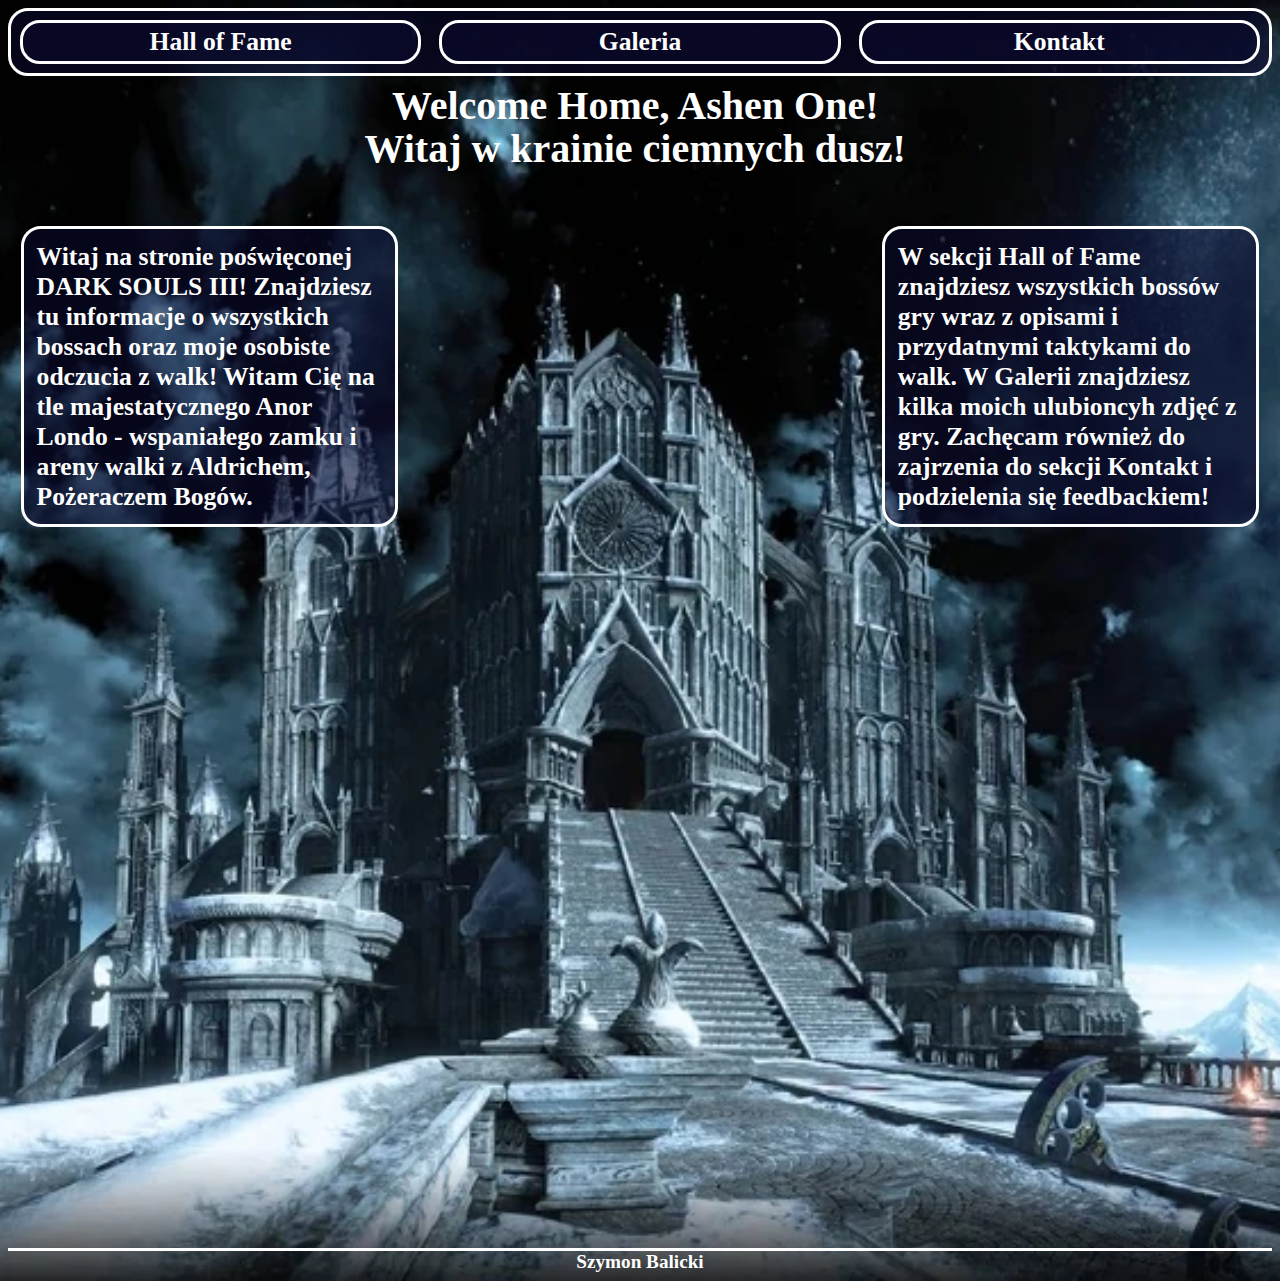
<file: index.html>
<!DOCTYPE html>
<html lang="pl">
  <head>
    <meta name="viewport" content="width=device_width, initial_scale=1.0" />
    <meta name="Author" content="Szymon Balicki" />
    <meta charset="utf-8" />
    <link rel="stylesheet" href="style.css" />
    <link rel="preconnect" href="https://fonts.googleapis.com" />
    <link rel="preconnect" href="https://fonts.gstatic.com" crossorigin />
    <link
      href="https://fonts.googleapis.com/css2?family=Cinzel+Decorative:wght@400;700;900&display=swap"
      rel="stylesheet"
    />

    <title>Home</title>
  </head>
  <body style="background-image: url(images/anor_londo.png)">
    <nav>
      <div class="navbar">
        <a href="hall_of_fame.html"><b> Hall of Fame </b></a>
        <a href="galery.html"><b> Galeria </b></a>
        <a href="contact.html"><b> Kontakt </b></a>
      </div>
    </nav>
    <header>
      <div
        class="heading1"
        style="color: white; margin-top: 10px; margin-bottom: 5px"
      >
        <b> Welcome Home, Ashen One!</b>
      </div>
      <div
        class="heading1"
        style="color: white; margin-top: 5px; margin-bottom: 10px"
      >
        <b> Witaj w krainie ciemnych dusz! </b>
      </div>
    </header>
    <section style="margin-bottom: 5vh"></section>
    <div class="text_left_main">
      Witaj na stronie poświęconej DARK SOULS III! Znajdziesz tu informacje o
      wszystkich bossach oraz moje osobiste odczucia z walk! Witam Cię na tle
      majestatycznego Anor Londo - wspaniałego zamku i areny walki z Aldrichem,
      Pożeraczem Bogów.
    </div>
    <div class="text_right_main">
      W sekcji Hall of Fame znajdziesz wszystkich bossów gry wraz z opisami i
      przydatnymi taktykami do walk. W Galerii znajdziesz kilka moich ulubioncyh
      zdjęć z gry. Zachęcam również do zajrzenia do sekcji Kontakt i podzielenia
      się feedbackiem!
    </div>
    <section style="margin-bottom: 120vh"></section>
    <footer>Szymon Balicki</footer>
  </body>
</html>
</file>
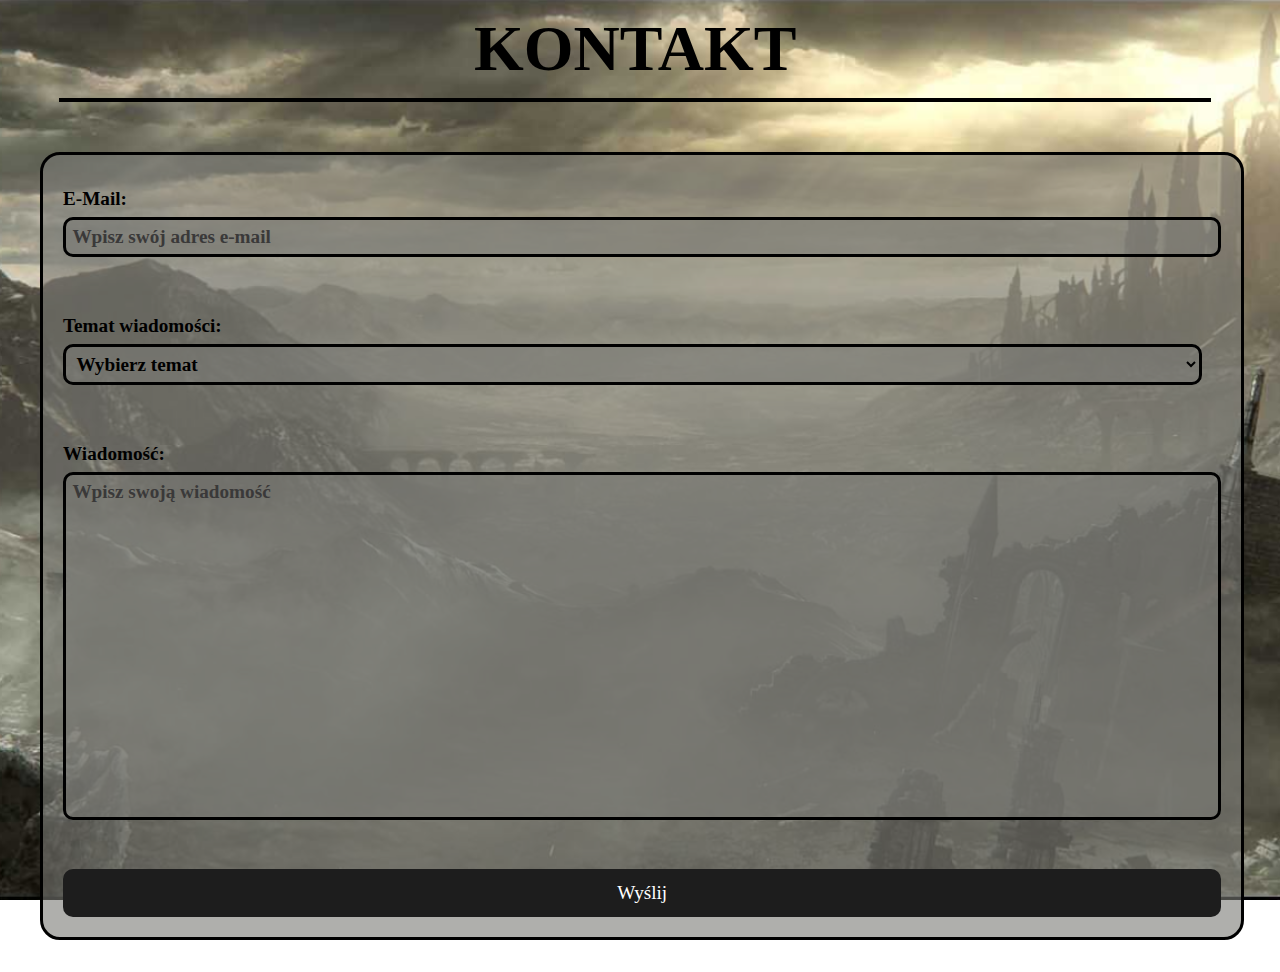
<file: contact.html>
<!DOCTYPE html>
<html lang="pl">
  <head>
    <meta name="viewport" content="width=device_width, initial_scale=1.0" />
    <meta name="Author" content="Szymon Balicki" />
    <meta charset="utf-8" />
    <link rel="stylesheet" href="style.css" />
    <link rel="preconnect" href="https://fonts.googleapis.com" />
    <link rel="preconnect" href="https://fonts.gstatic.com" crossorigin />
    <link
      href="https://fonts.googleapis.com/css2?family=Cinzel+Decorative:wght@400;700;900&display=swap"
      rel="stylesheet"
    />
    <title>Kontakt</title>
  </head>
  <body
    style="
      background-image: url(images/galery_background2.png);
      background-attachment: fixed;
    "
  >
    <header
      class="heading"
      style="
        font-size: 5vw;
        border-bottom: 4px solid black;
        text-align: center;
        margin-top: 30px;
        padding-bottom: 30px;
      "
    >
      <b>KONTAKT</b>
    </header>
    <section style="margin-top: 50px"></section>
    <section class="contact-section">
      <form method="post">
        <label for="email">E-Mail:</label>
        <input
          type="email"
          id="email"
          name="email"
          placeholder="Wpisz swój adres e-mail"
          required
        />

        <label for="temat">Temat wiadomości:</label>
        <select id="temat" name="temat" required>
          <option value="">Wybierz temat</option>
          <option value="Współpraca">Współpraca</option>
          <option value="Pytanie">Pytanie</option>
          <option value="Zgłoszenie błędu">Zgłoszenie błędu</option>
        </select>

        <label for="wiadomosc">Wiadomość:</label>
        <textarea
          id="wiadomosc"
          name="wiadomosc"
          rows="15"
          placeholder="Wpisz swoją wiadomość"
          required
        ></textarea>

        <input type="submit" value="Wyślij" />
      </form>
    </section>
  </body>
</html>
</file>
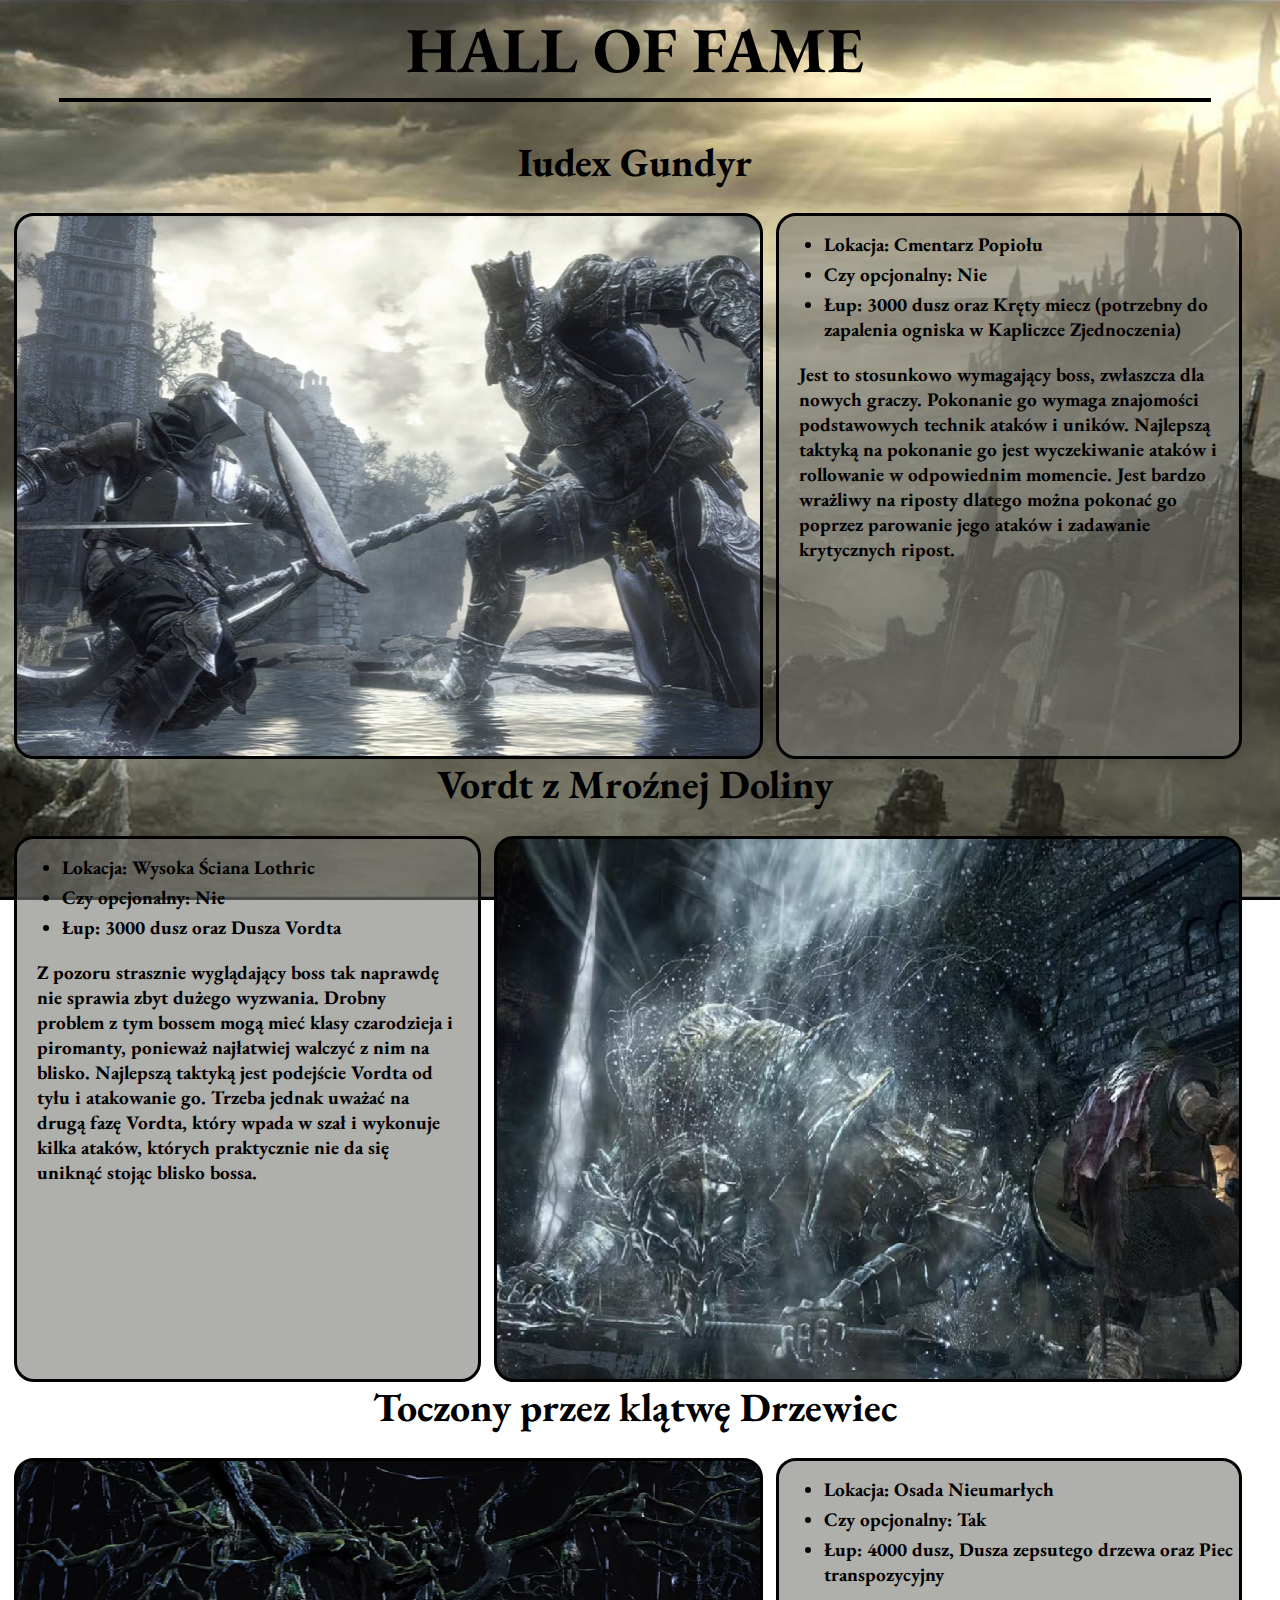
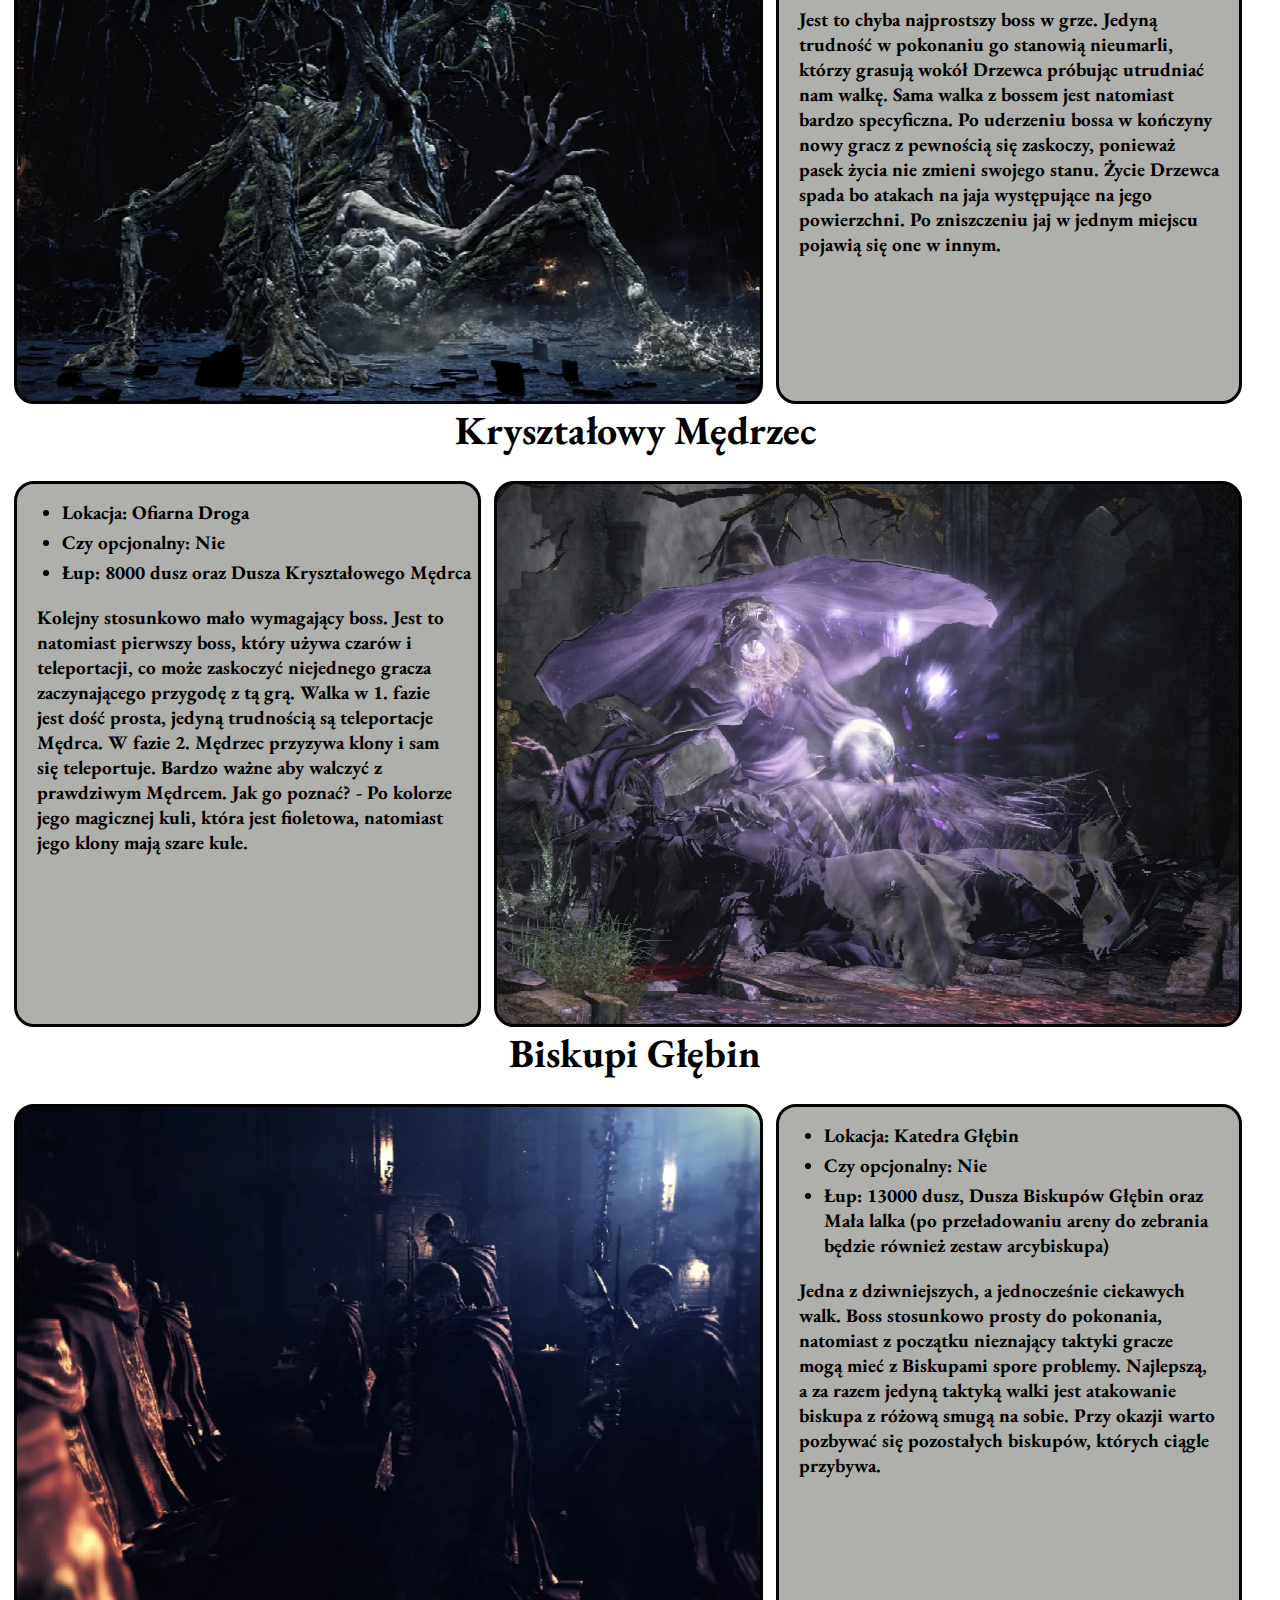
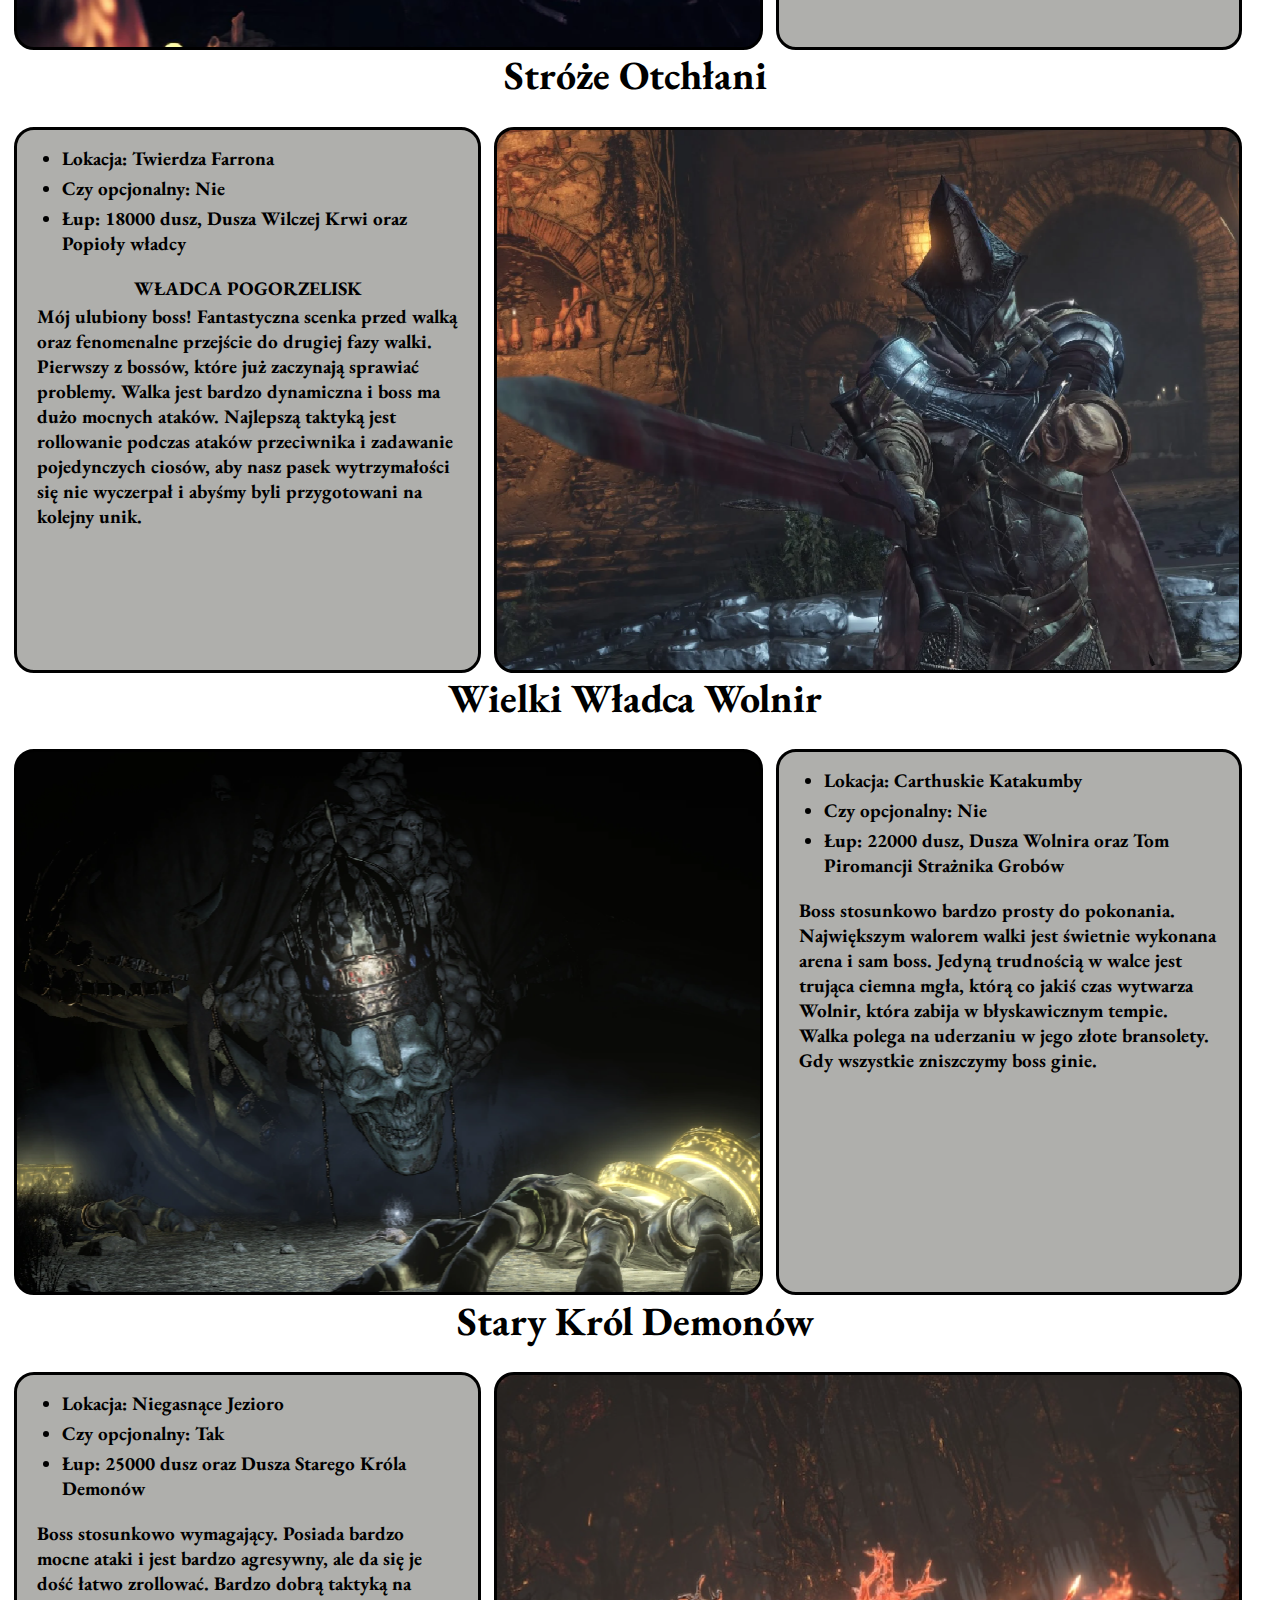
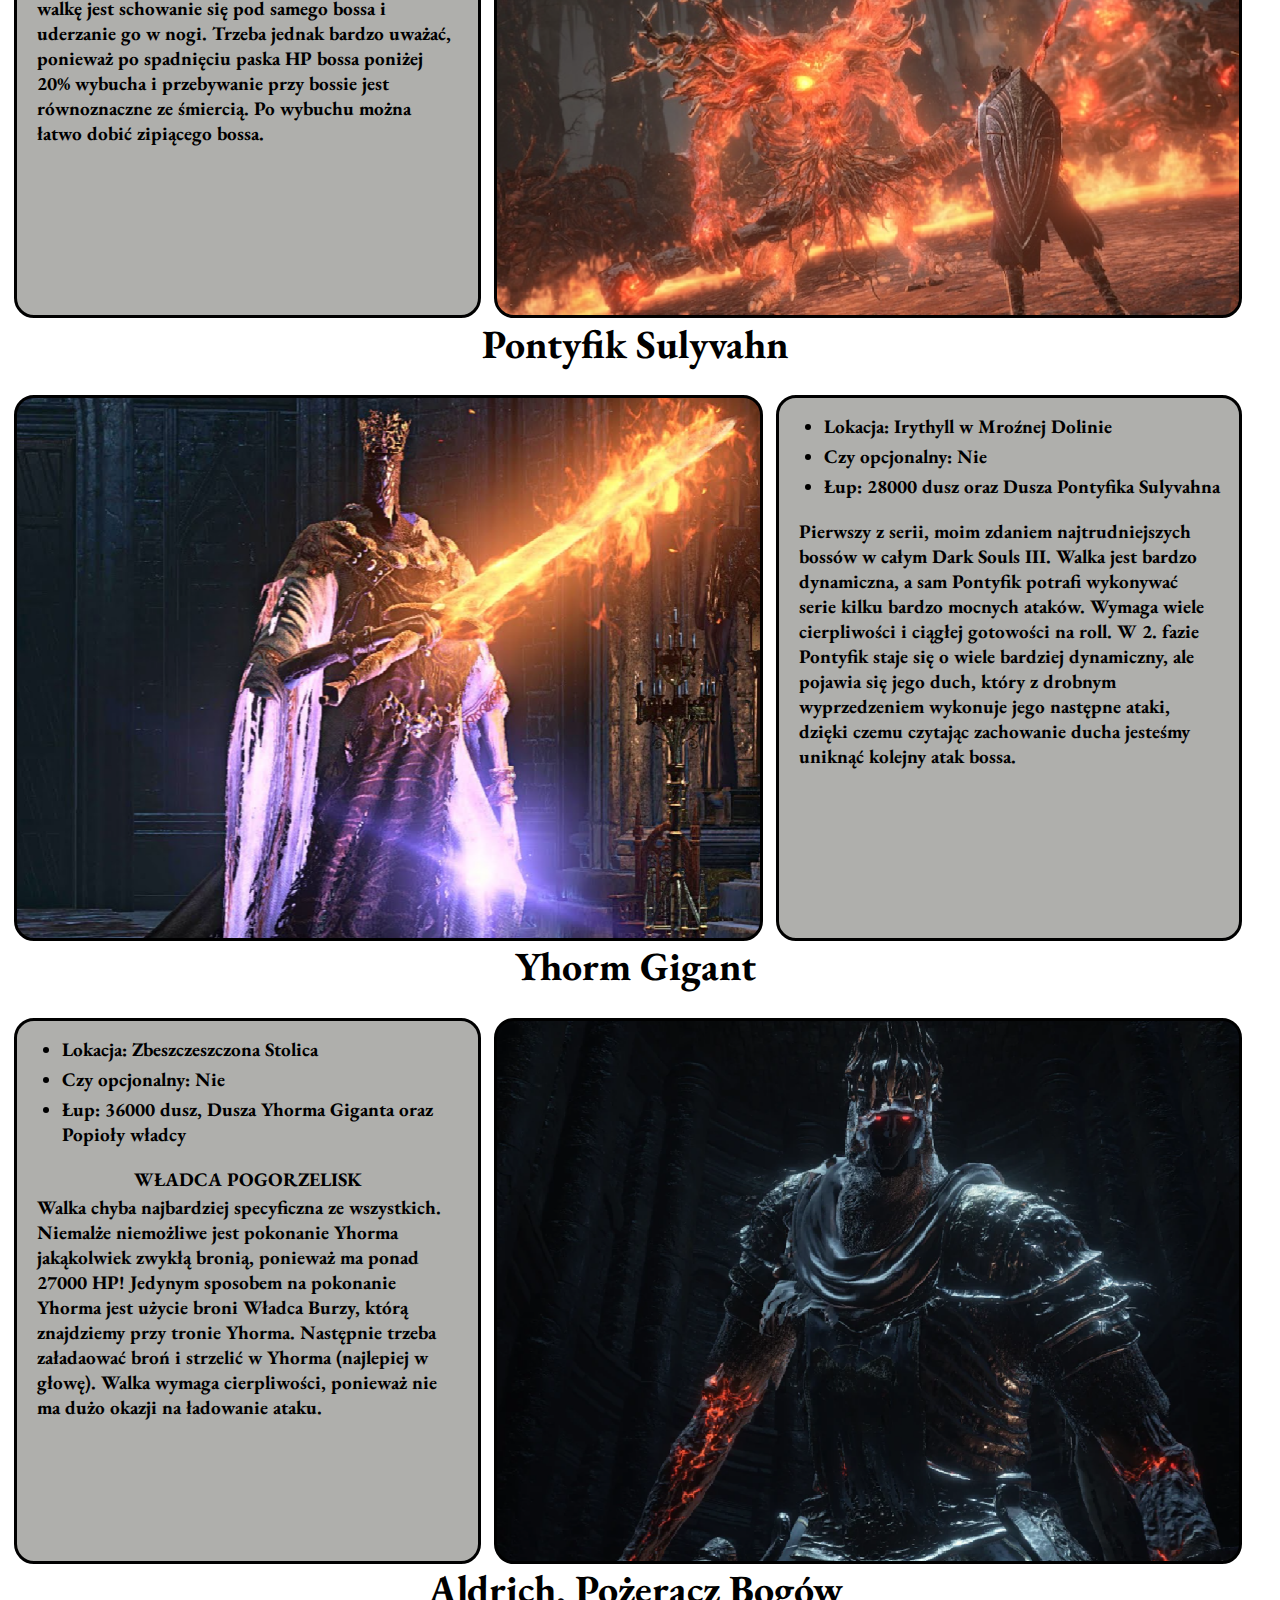
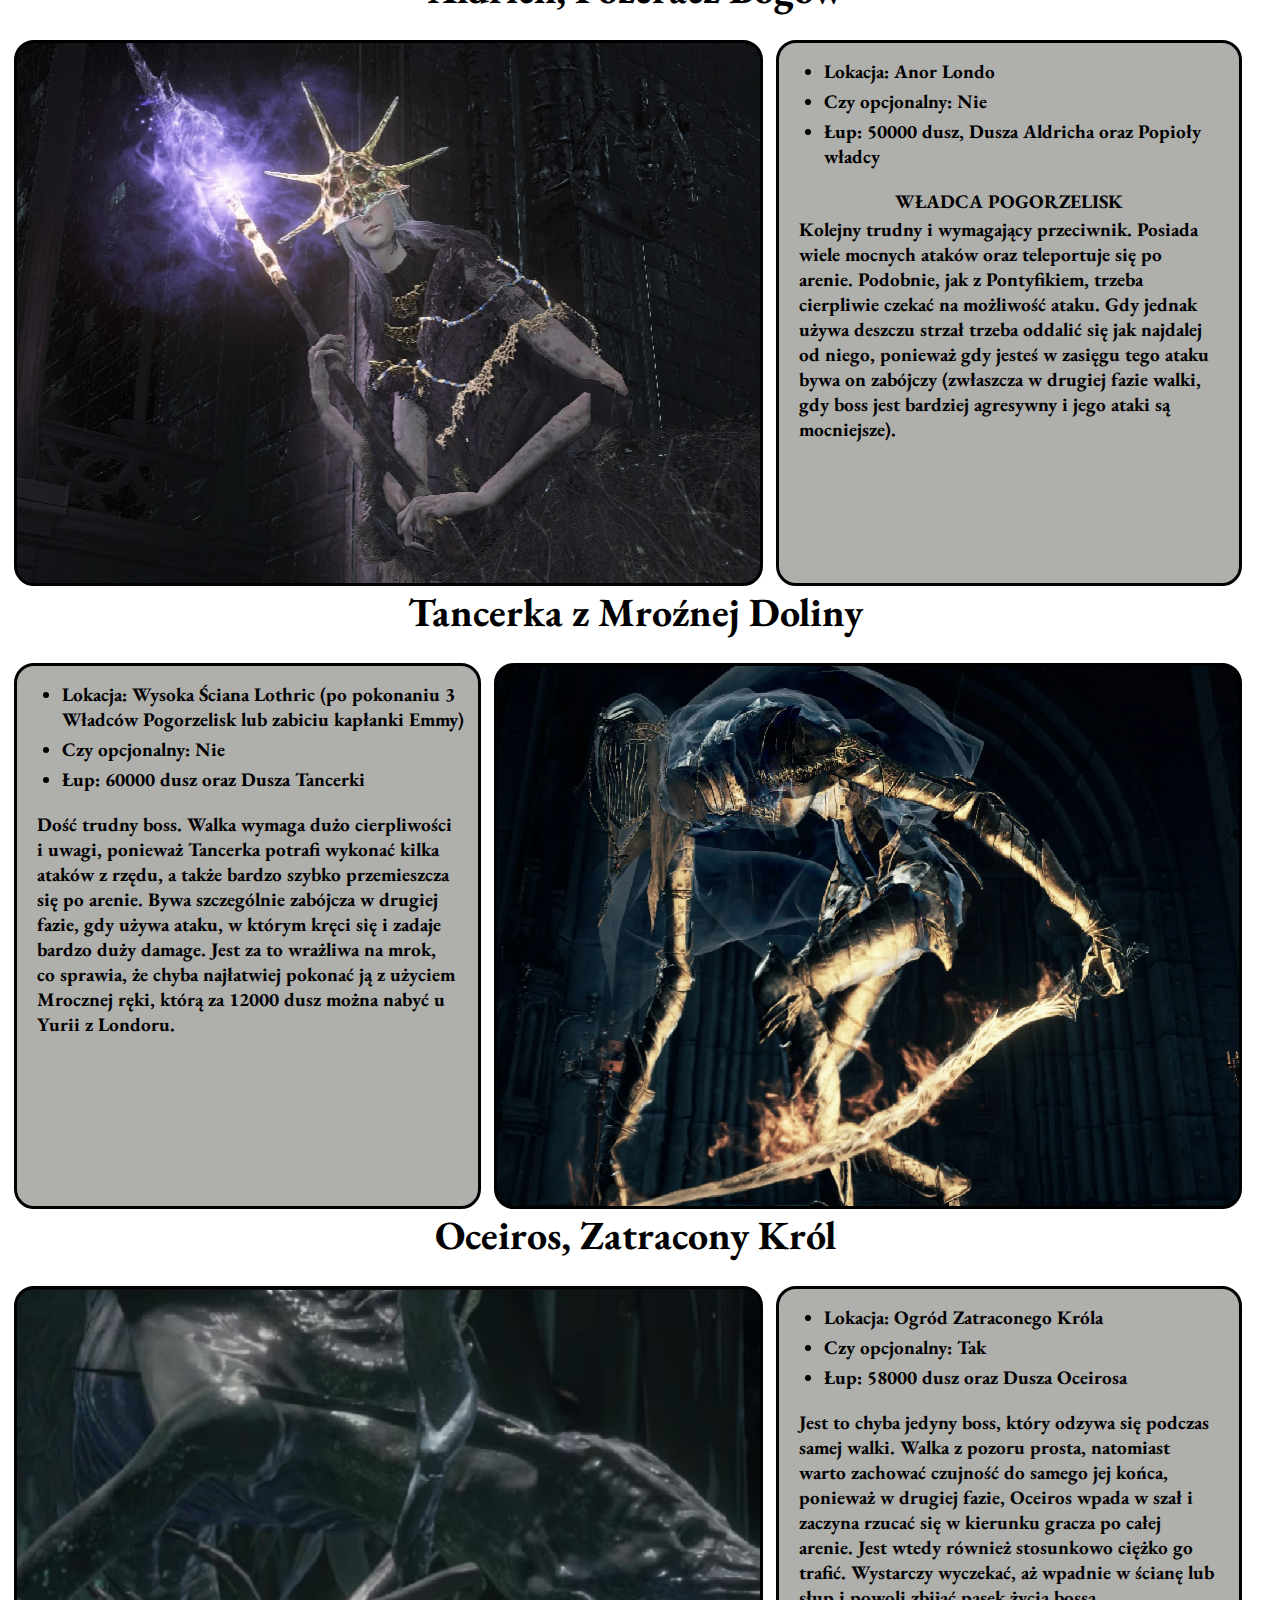
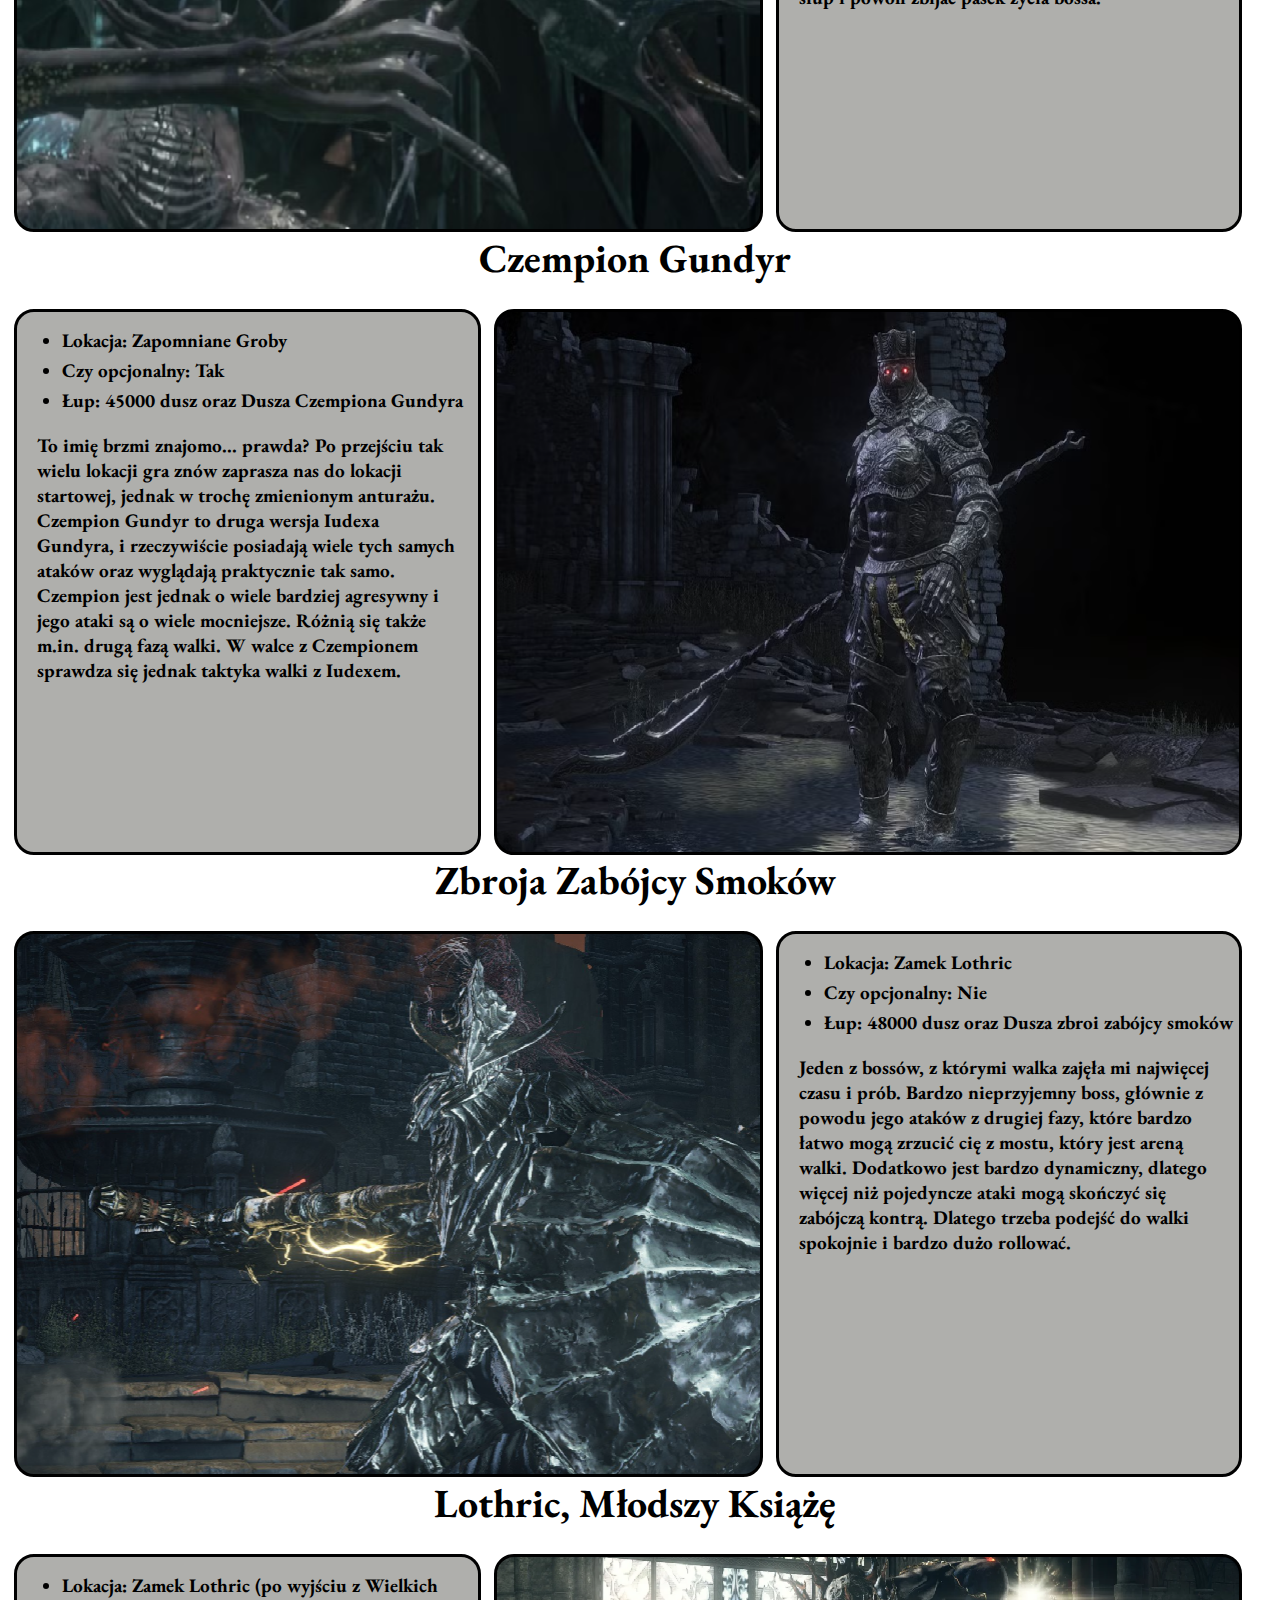
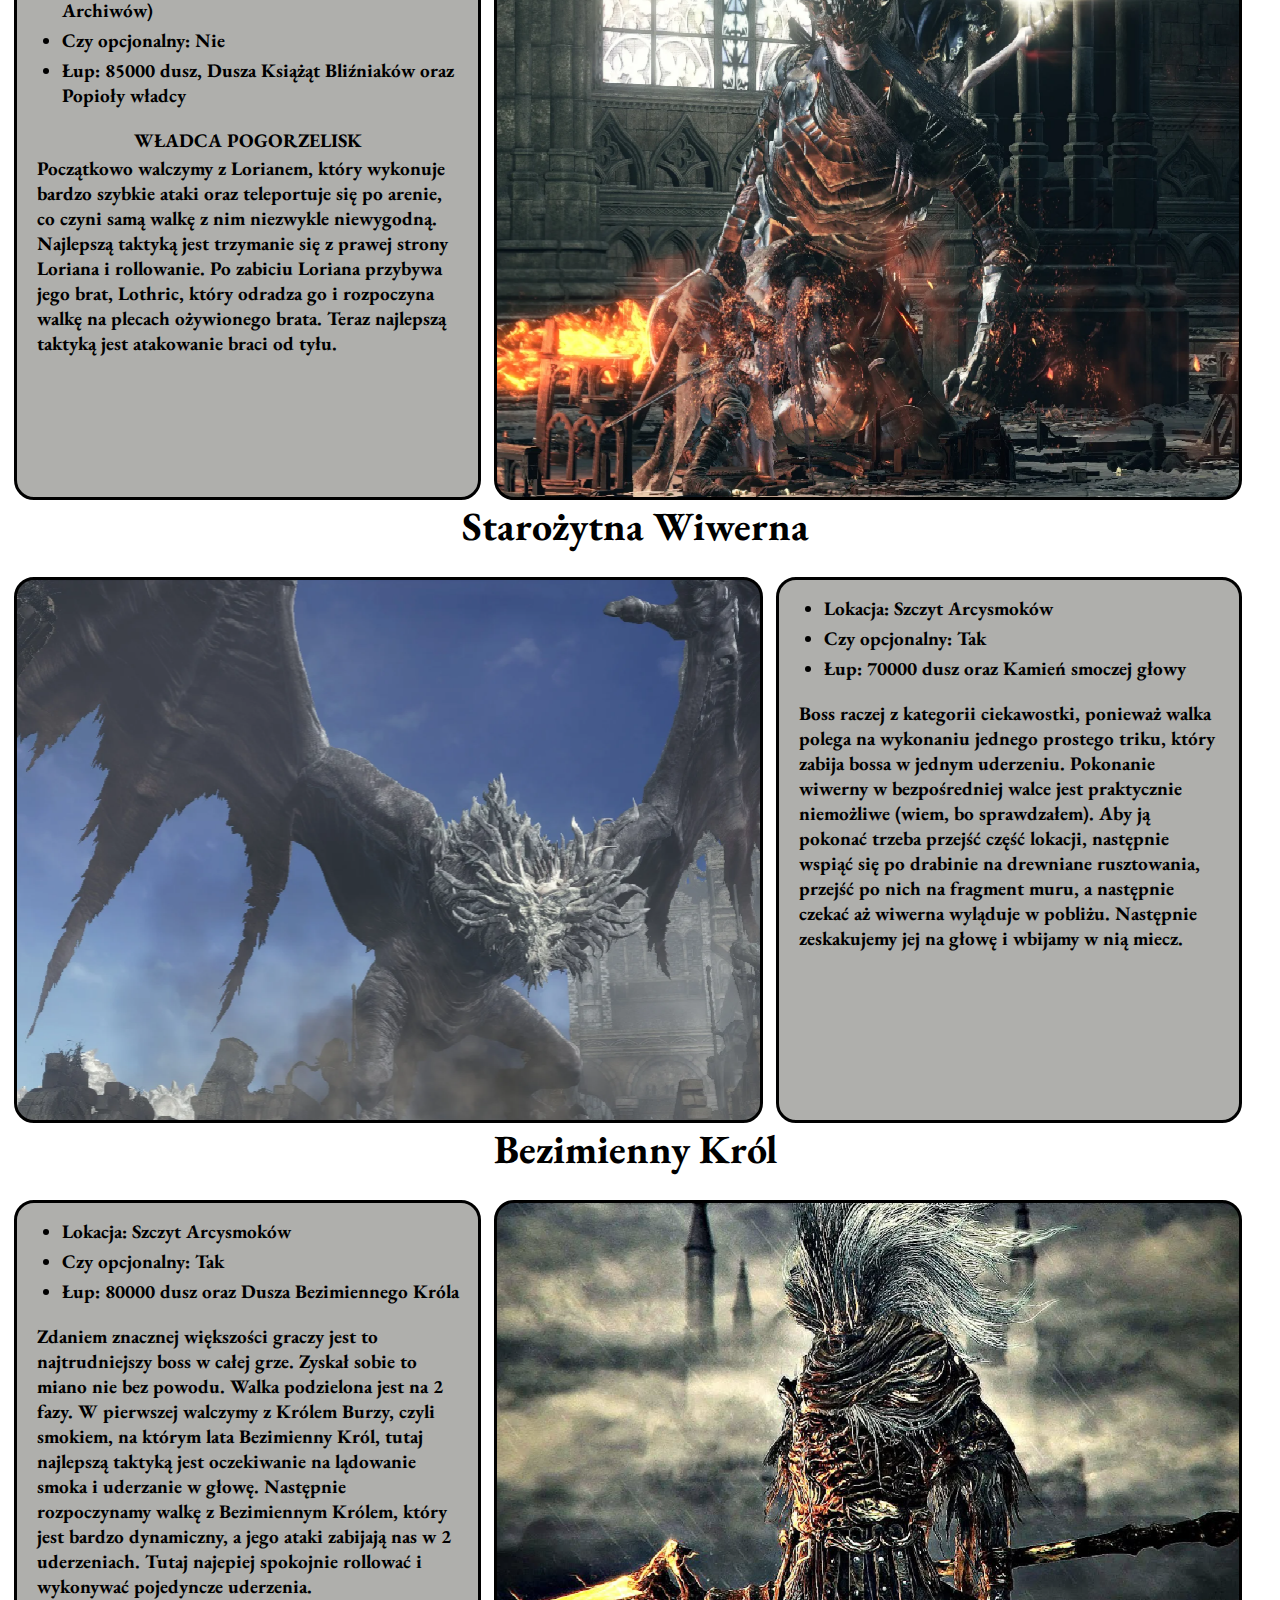
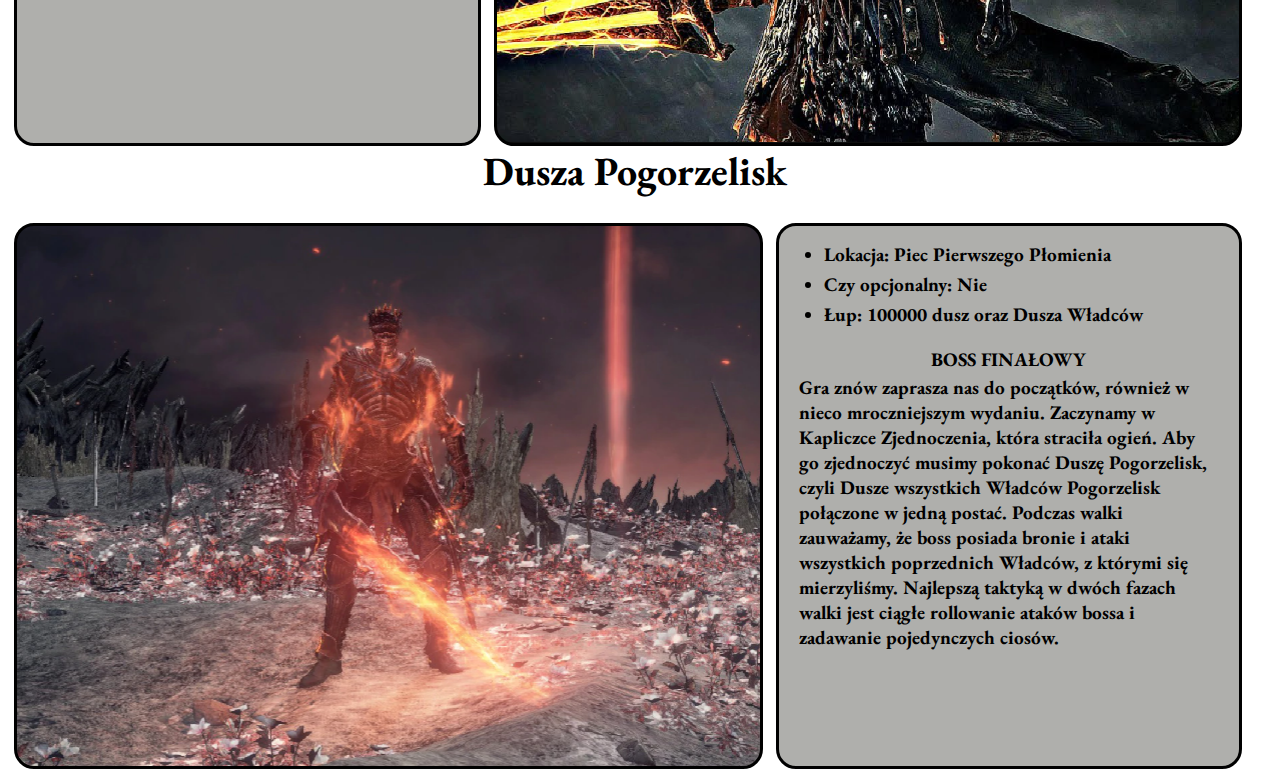
<file: hall_of_fame.html>
<!DOCTYPE html>
<html lang="pl">
  <head>
    <meta name="viewport" content="width=device_width, initial_scale=1.0" />
    <meta name="Author" content="Szymon Balicki" />
    <meta charset="utf-8" />
    <link rel="stylesheet" href="style.css" />
    <link rel="preconnect" href="https://fonts.googleapis.com" />
    <link rel="preconnect" href="https://fonts.gstatic.com" crossorigin />
    <link
      href="https://fonts.googleapis.com/css2?family=Cinzel+Decorative:wght@400;700;900&family=EB+Garamond:ital,wght@0,400..800;1,400..800&display=swap"
      rel="stylesheet"
    />
    <title>Hall of Fame</title>
  </head>
  <body style="background-image: url(images/galery_background2.png); background-attachment: fixed;">
    <header class="heading" style="font-size: 5vw; border-bottom: 4px solid black; text-align: center; margin-top: 30px;padding-bottom: 30px;"><b>HALL OF FAME</b></header>
    <section style="margin-top: 40px"></section>
    <div class="boss">
      <header class="heading"><b>Iudex Gundyr</b></header>
      <div
        class="pic_left"
        style="background-image: url(images/bosses/iudex_gundyr.png)"
      ></div>
      <div class="boss_info">
        <ul>
          <li> Lokacja: Cmentarz Popiołu </li>
          <li> Czy opcjonalny: Nie </li>
          <li> Łup: 3000 dusz oraz Kręty miecz (potrzebny do zapalenia ogniska w Kapliczce Zjednoczenia)</li>
        </ul>
        <div class="info_text">
          Jest to stosunkowo wymagający boss, zwłaszcza dla nowych graczy. Pokonanie go wymaga znajomości 
          podstawowych technik ataków i uników. Najlepszą taktyką na pokonanie go jest
          wyczekiwanie ataków i rollowanie w odpowiednim momencie. Jest bardzo wrażliwy na riposty dlatego 
          można pokonać go poprzez parowanie jego ataków i zadawanie krytycznych ripost.
        </div>
      </div>
    </div>
    <div class="boss">
      <header class="heading"><b>Vordt z Mroźnej Doliny </b></header>
      <div class="boss_info">
        <ul>
          <li> Lokacja: Wysoka Ściana Lothric </li>
          <li> Czy opcjonalny: Nie </li>
          <li> Łup: 3000 dusz oraz Dusza Vordta </li>
        </ul>
        <div class="info_text">
          Z pozoru strasznie wyglądający boss tak naprawdę nie sprawia zbyt dużego wyzwania. Drobny problem z tym bossem
          mogą mieć klasy czarodzieja i piromanty, ponieważ najłatwiej walczyć z nim na blisko. Najlepszą taktyką jest podejście
          Vordta od tyłu i atakowanie go. Trzeba jednak uważać na drugą fazę Vordta, który wpada w szał i wykonuje kilka ataków,
          których praktycznie nie da się uniknąć stojąc blisko bossa.
        </div>
      </div>
      <div
        class="pic_left"
        style="background-image: url(images/bosses/vordt.png)"
      ></div>
    </div>
    <div class="boss">
      <header class="heading"><b>Toczony przez klątwę Drzewiec</b></header>
      <div
        class="pic_left"
        style="background-image: url(images/bosses/drzewiec.png)"
      ></div>
      <div class="boss_info">
        <ul>
          <li> Lokacja: Osada Nieumarłych </li>
          <li> Czy opcjonalny: Tak </li>
          <li> Łup: 4000 dusz, Dusza zepsutego drzewa oraz Piec transpozycyjny </li>
        </ul>
        <div class="info_text">
          Jest to chyba najprostszy boss w grze. Jedyną trudność w pokonaniu go stanowią nieumarli, którzy grasują wokół Drzewca
          próbując utrudniać nam walkę. Sama walka z bossem jest natomiast bardzo specyficzna. Po uderzeniu bossa w kończyny nowy 
          gracz z pewnością się zaskoczy, ponieważ pasek życia nie zmieni swojego stanu. Życie Drzewca spada bo atakach na jaja
          występujące na jego powierzchni. Po zniszczeniu jaj w jednym miejscu pojawią się one w innym.
        </div>
      </div>
    </div>
    <div class="boss">
      <header class="heading"><b>Kryształowy Mędrzec </b></header>
      <div class="boss_info">
        <ul>
          <li> Lokacja: Ofiarna Droga </li>
          <li> Czy opcjonalny: Nie </li>
          <li> Łup: 8000 dusz oraz Dusza Kryształowego Mędrca </li>
        </ul>
        <div class="info_text">
          Kolejny stosunkowo mało wymagający boss. Jest to natomiast pierwszy boss, który używa czarów i teleportacji, co 
          może zaskoczyć niejednego gracza zaczynającego przygodę z tą grą. Walka w 1. fazie jest dość prosta, jedyną trudnością
          są teleportacje Mędrca. W fazie 2. Mędrzec przyzywa klony i sam się teleportuje. Bardzo ważne aby walczyć z prawdziwym 
          Mędrcem. Jak go poznać? - Po kolorze jego magicznej kuli, która jest fioletowa, natomiast jego klony mają szare kule.
        </div>
      </div>
      <div
        class="pic_left"
        style="background-image: url(images/bosses/medrzec.png)"
      ></div>
    </div>
    <div class="boss">
      <header class="heading"><b> Biskupi Głębin </b></header>
      <div
      class="pic_left"
      style="background-image: url(images/bosses/biskupi.png)"
    ></div>
      <div class="boss_info">
        <ul>
          <li> Lokacja: Katedra Głębin </li>
          <li> Czy opcjonalny: Nie </li>
          <li> Łup: 13000 dusz, Dusza Biskupów Głębin oraz Mała lalka (po przeładowaniu areny do zebrania będzie również 
            zestaw arcybiskupa)</li>
        </ul>
        <div class="info_text">
          Jedna z dziwniejszych, a jednocześnie ciekawych walk. Boss stosunkowo prosty do pokonania, natomiast z początku nieznający
          taktyki gracze mogą mieć z Biskupami spore problemy. Najlepszą, a za razem jedyną taktyką walki jest atakowanie biskupa
          z różową smugą na sobie. Przy okazji warto pozbywać się pozostałych biskupów, których ciągle przybywa.
        </div>
      </div>
    </div>
    <div class="boss">
      <header class="heading"><b> Stróże Otchłani </b></header>
      <div class="boss_info">
        <ul>
          <li> Lokacja: Twierdza Farrona </li>
          <li> Czy opcjonalny: Nie </li>
          <li> Łup: 18000 dusz, Dusza Wilczej Krwi oraz Popioły władcy </li>
        </ul>
        <div class="info_text">
          <p style="margin-bottom: 3px; margin-top: 0px;text-align: center;"> WŁADCA POGORZELISK</p>  
          Mój ulubiony boss! Fantastyczna scenka przed walką oraz fenomenalne przejście do drugiej fazy walki.
          Pierwszy z bossów, które już zaczynają sprawiać problemy. Walka jest bardzo dynamiczna i boss ma dużo
          mocnych ataków. Najlepszą taktyką jest rollowanie podczas ataków przeciwnika i zadawanie pojedynczych ciosów,
          aby nasz pasek wytrzymałości się nie wyczerpał i abyśmy byli przygotowani na kolejny unik.
        </div>
      </div>
      <div
      class="pic_left"
      style="background-image: url(images/bosses/stroze.png)"
    ></div>
    </div>
    <div class="boss">
      <header class="heading"><b>Wielki Władca Wolnir</b></header>
      <div
        class="pic_left"
        style="background-image: url(images/bosses/wolnir.png)"
      ></div>
      <div class="boss_info">
        <ul>
          <li> Lokacja: Carthuskie Katakumby </li>
          <li> Czy opcjonalny: Nie </li>
          <li> Łup: 22000 dusz, Dusza Wolnira oraz Tom Piromancji Strażnika Grobów </li>
        </ul>
        <div class="info_text">
          Boss stosunkowo bardzo prosty do pokonania. Największym walorem walki jest świetnie wykonana arena i sam boss.
          Jedyną trudnością w walce jest trująca ciemna mgła, którą co jakiś czas wytwarza Wolnir, która zabija w błyskawicznym tempie.
          Walka polega na uderzaniu w jego złote bransolety. Gdy wszystkie zniszczymy boss ginie.
        </div>
      </div>
    </div>
    <div class="boss">
      <header class="heading"><b> Stary Król Demonów </b></header>
      <div class="boss_info">
        <ul>
          <li> Lokacja: Niegasnące Jezioro </li>
          <li> Czy opcjonalny: Tak </li>
          <li> Łup: 25000 dusz oraz Dusza Starego Króla Demonów </li>
        </ul>
        <div class="info_text">
          Boss stosunkowo wymagający. Posiada bardzo mocne ataki i jest bardzo agresywny, ale da się je dość łatwo zrollować. 
          Bardzo dobrą taktyką na walkę jest schowanie się pod samego bossa i uderzanie go w nogi. Trzeba jednak bardzo uważać, 
          ponieważ po spadnięciu paska HP bossa poniżej 20% wybucha i przebywanie przy bossie jest równoznaczne ze śmiercią.
          Po wybuchu można łatwo dobić zipiącego bossa.
        </div>
      </div>
      <div
        class="pic_left"
        style="background-image: url(images/bosses/stary_krol.png)"
      ></div>
    </div>
    <div class="boss">
      <header class="heading"><b>Pontyfik Sulyvahn</b></header>
      <div
        class="pic_left"
        style="background-image: url(images/bosses/pontyfik.png)"
      ></div>
      <div class="boss_info">
        <ul>
          <li> Lokacja: Irythyll w Mroźnej Dolinie </li>
          <li> Czy opcjonalny: Nie </li>
          <li> Łup: 28000 dusz oraz Dusza Pontyfika Sulyvahna </li>
        </ul>
        <div class="info_text">
          Pierwszy z serii, moim zdaniem najtrudniejszych bossów w całym Dark Souls III. Walka jest bardzo dynamiczna, a sam Pontyfik
          potrafi wykonywać serie kilku bardzo mocnych ataków. Wymaga wiele cierpliwości i ciągłej gotowości na roll. W 2. fazie Pontyfik
          staje się o wiele bardziej dynamiczny, ale pojawia się jego duch, który z drobnym wyprzedzeniem wykonuje jego następne ataki, dzięki
          czemu czytając zachowanie ducha jesteśmy uniknąć kolejny atak bossa.
        </div>
      </div>
    </div>
    <div class="boss">
      <header class="heading"><b> Yhorm Gigant </b></header>
      <div class="boss_info">
        <ul>
          <li> Lokacja: Zbeszczeszczona Stolica </li>
          <li> Czy opcjonalny: Nie </li>
          <li> Łup: 36000 dusz, Dusza Yhorma Giganta oraz Popioły władcy</li>
        </ul>
        <div class="info_text">
          <p style="margin-bottom: 3px; margin-top: 0px;text-align: center;"> WŁADCA POGORZELISK</p>
          Walka chyba najbardziej specyficzna ze wszystkich. Niemalże niemożliwe jest pokonanie Yhorma jakąkolwiek zwykłą bronią,
          ponieważ ma ponad 27000 HP! Jedynym sposobem na pokonanie Yhorma jest użycie broni Władca Burzy, którą znajdziemy przy tronie
          Yhorma. Następnie trzeba załadaować broń i strzelić w Yhorma (najlepiej w głowę). Walka wymaga cierpliwości, ponieważ nie ma 
          dużo okazji na ładowanie ataku.
        </div>
      </div>
      <div
        class="pic_left"
        style="background-image: url(images/bosses/yhorm.png)"
      ></div>
    </div>
    <div class="boss">
      <header class="heading"><b>Aldrich, Pożeracz Bogów</b></header>
      <div
        class="pic_left"
        style="background-image: url(images/bosses/aldrich.png)"
      ></div>
      <div class="boss_info">
        <ul>
          <li> Lokacja: Anor Londo </li>
          <li> Czy opcjonalny: Nie </li>
          <li> Łup: 50000 dusz, Dusza Aldricha oraz Popioły władcy </li>
        </ul>
        <div class="info_text">
          <p style="margin-bottom: 3px; margin-top: 0px;text-align: center;"> WŁADCA POGORZELISK</p>
          Kolejny trudny i wymagający przeciwnik. Posiada wiele mocnych ataków oraz teleportuje się po arenie. Podobnie,
          jak z Pontyfikiem, trzeba cierpliwie czekać na możliwość ataku. Gdy jednak używa deszczu strzał trzeba oddalić się
          jak najdalej od niego, ponieważ gdy jesteś w zasięgu tego ataku bywa on zabójczy (zwłaszcza w drugiej fazie walki, gdy
          boss jest bardziej agresywny i jego ataki są mocniejsze).
        </div>
      </div>
    </div>
    <div class="boss">
      <header class="heading"><b> Tancerka z Mroźnej Doliny </b></header>
      <div class="boss_info">
        <ul>
          <li> Lokacja: Wysoka Ściana Lothric (po pokonaniu 3 Władców Pogorzelisk lub zabiciu kapłanki Emmy) </li>
          <li> Czy opcjonalny: Nie </li>
          <li> Łup: 60000 dusz oraz Dusza Tancerki</li>
        </ul>
        <div class="info_text">
          Dość trudny boss. Walka wymaga dużo cierpliwości i uwagi, ponieważ Tancerka potrafi wykonać kilka ataków z rzędu, a także 
          bardzo szybko przemieszcza się po arenie. Bywa szczególnie zabójcza w drugiej fazie, gdy używa ataku, w którym kręci się i 
          zadaje bardzo duży damage. Jest za to wrażliwa na mrok, co sprawia, że chyba najłatwiej pokonać ją z użyciem Mrocznej ręki,
          którą za 12000 dusz można nabyć u Yurii z Londoru.
        </div>
      </div>
      <div
        class="pic_left"
        style="background-image: url(images/bosses/tancerka.png)"
      ></div>
    </div>
    <div class="boss">
      <header class="heading"><b> Oceiros, Zatracony Król </b></header>
      <div
      class="pic_left"
      style="background-image: url(images/bosses/oceiros.png)"
    ></div>
      <div class="boss_info">
        <ul>
          <li> Lokacja: Ogród Zatraconego Króla </li>
          <li> Czy opcjonalny: Tak </li>
          <li> Łup: 58000 dusz oraz Dusza Oceirosa</li>
        </ul>
        <div class="info_text">
          Jest to chyba jedyny boss, który odzywa się podczas samej walki. Walka z pozoru prosta, natomiast warto zachować czujność
          do samego jej końca, ponieważ w drugiej fazie, Oceiros wpada w szał i zaczyna rzucać się w kierunku gracza po całej arenie.
          Jest wtedy również stosunkowo ciężko go trafić. Wystarczy wyczekać, aż wpadnie w ścianę lub słup i powoli zbijać pasek 
          życia bossa.
        </div>
      </div>
    </div>
    <div class="boss">
      <header class="heading"><b>Czempion Gundyr</b></header>
      <div class="boss_info">
        <ul>
          <li> Lokacja: Zapomniane Groby </li>
          <li> Czy opcjonalny: Tak </li>
          <li> Łup: 45000 dusz oraz Dusza Czempiona Gundyra </li>
        </ul>
        <div class="info_text">
          To imię brzmi znajomo... prawda? Po przejściu tak wielu lokacji gra znów zaprasza nas do lokacji startowej, jednak w trochę
          zmienionym anturażu. Czempion Gundyr to druga wersja Iudexa Gundyra, i rzeczywiście posiadają wiele tych samych ataków oraz
          wyglądają praktycznie tak samo. Czempion jest jednak o wiele bardziej agresywny i jego ataki są o wiele mocniejsze. Różnią się
          także m.in. drugą fazą walki. W walce z Czempionem sprawdza się jednak taktyka walki z Iudexem.
        </div>
      </div>
      <div
      class="pic_left"
      style="background-image: url(images/bosses/champion_gundyr.png)"
    ></div>
    </div>
    <div class="boss">
      <header class="heading"><b>Zbroja Zabójcy Smoków</b></header>
      <div
        class="pic_left"
        style="background-image: url(images/bosses/zbroja.png)"
      ></div>
      <div class="boss_info">
        <ul>
          <li> Lokacja: Zamek Lothric </li>
          <li> Czy opcjonalny: Nie </li>
          <li> Łup: 48000 dusz oraz Dusza zbroi zabójcy smoków </li>
        </ul>
        <div class="info_text">
          Jeden z bossów, z którymi walka zajęła mi najwięcej czasu i prób. Bardzo nieprzyjemny boss, głównie z powodu jego ataków
          z drugiej fazy, które bardzo łatwo mogą zrzucić cię z mostu, który jest areną walki. Dodatkowo jest bardzo dynamiczny, dlatego
          więcej niż pojedyncze ataki mogą skończyć się zabójczą kontrą. Dlatego trzeba podejść do walki spokojnie i bardzo dużo rollować.
        </div>
      </div>
    </div>
    <div class="boss">
      <header class="heading"><b> Lothric, Młodszy Książę </b></header>
      <div class="boss_info">
        <ul>
          <li> Lokacja: Zamek Lothric (po wyjściu z Wielkich Archiwów) </li>
          <li> Czy opcjonalny: Nie </li>
          <li> Łup: 85000 dusz, Dusza Książąt Bliźniaków oraz Popioły władcy </li>
        </ul>
        <div class="info_text">
          <p style="margin-bottom: 3px; margin-top: 0px;text-align: center;"> WŁADCA POGORZELISK</p>
          Początkowo walczymy z Lorianem, który wykonuje bardzo szybkie ataki oraz
          teleportuje się po arenie, co czyni samą walkę z nim niezwykle niewygodną. Najlepszą taktyką jest trzymanie się z prawej
          strony Loriana i rollowanie. Po zabiciu Loriana przybywa jego brat, Lothric, który odradza go i rozpoczyna walkę na 
          plecach ożywionego brata. Teraz najlepszą taktyką jest atakowanie braci od tyłu.
        </div>
      </div>
      <div
        class="pic_left"
        style="background-image: url(images/bosses/lothric_lorian.png)"
      ></div>
    </div>
    <div class="boss">
      <header class="heading"><b>Starożytna Wiwerna</b></header>
      <div
        class="pic_left"
        style="background-image: url(images/bosses/wiwerna.png)"
      ></div>
      <div class="boss_info">
        <ul>
          <li> Lokacja: Szczyt Arcysmoków </li>
          <li> Czy opcjonalny: Tak </li>
          <li> Łup: 70000 dusz oraz Kamień smoczej głowy </li>
        </ul>
        <div class="info_text">
          Boss raczej z kategorii ciekawostki, ponieważ walka polega na wykonaniu jednego prostego triku, który zabija bossa w jednym
          uderzeniu. Pokonanie wiwerny w bezpośredniej walce jest praktycznie niemożliwe (wiem, bo sprawdzałem). Aby ją pokonać 
          trzeba przejść część lokacji, następnie wspiąć się po drabinie na drewniane rusztowania, przejść po nich na fragment muru, 
          a następnie czekać aż wiwerna wyląduje w pobliżu. Następnie zeskakujemy jej na głowę i wbijamy w nią miecz.
        </div>
      </div>
    </div>
    <div class="boss">
      <header class="heading"><b> Bezimienny Król </b></header>
      <div class="boss_info">
        <ul>
          <li> Lokacja: Szczyt Arcysmoków </li>
          <li> Czy opcjonalny: Tak </li>
          <li> Łup: 80000 dusz oraz Dusza Bezimiennego Króla </li>
        </ul>
        <div class="info_text">
          Zdaniem znacznej większości graczy jest to najtrudniejszy boss w całej grze. Zyskał sobie to miano nie bez powodu.
          Walka podzielona jest na 2 fazy. W pierwszej walczymy z Królem Burzy, czyli smokiem, na którym lata Bezimienny Król, 
          tutaj najlepszą taktyką jest oczekiwanie na lądowanie smoka i uderzanie w głowę. Następnie rozpoczynamy walkę z Bezimiennym 
          Królem, który jest bardzo dynamiczny, a jego ataki zabijają nas w 2 uderzeniach. Tutaj najepiej spokojnie
          rollować i wykonywać pojedyncze uderzenia.
        </div>
      </div>
      <div
        class="pic_left"
        style="background-image: url(images/bosses/bezimienny.png)"
      ></div>
    </div>
    <div class="boss">
      <header class="heading"><b>Dusza Pogorzelisk</b></header>
      <div
        class="pic_left"
        style="background-image: url(images/bosses/dusza_pogorzelisk.png)"
      ></div>
      <div class="boss_info">
        <ul>
          <li> Lokacja: Piec Pierwszego Płomienia </li>
          <li> Czy opcjonalny: Nie </li>
          <li> Łup: 100000 dusz oraz Dusza Władców </li>
        </ul>
        <div class="info_text">
          <p style="margin-bottom: 3px; margin-top: 0px;text-align: center;"> BOSS FINAŁOWY </p>
          Gra znów zaprasza nas do początków, również w nieco mroczniejszym wydaniu. Zaczynamy w Kapliczce Zjednoczenia, która straciła 
          ogień. Aby go zjednoczyć musimy pokonać Duszę Pogorzelisk, czyli Dusze wszystkich Władców Pogorzelisk połączone w jedną 
          postać. Podczas walki zauważamy, że boss posiada bronie i ataki wszystkich poprzednich Władców, z którymi się mierzyliśmy. 
          Najlepszą taktyką w dwóch fazach walki jest ciągłe rollowanie ataków bossa i zadawanie pojedynczych ciosów.
        </div>
      </div>
    </div>
  <body>
</html>
</file>
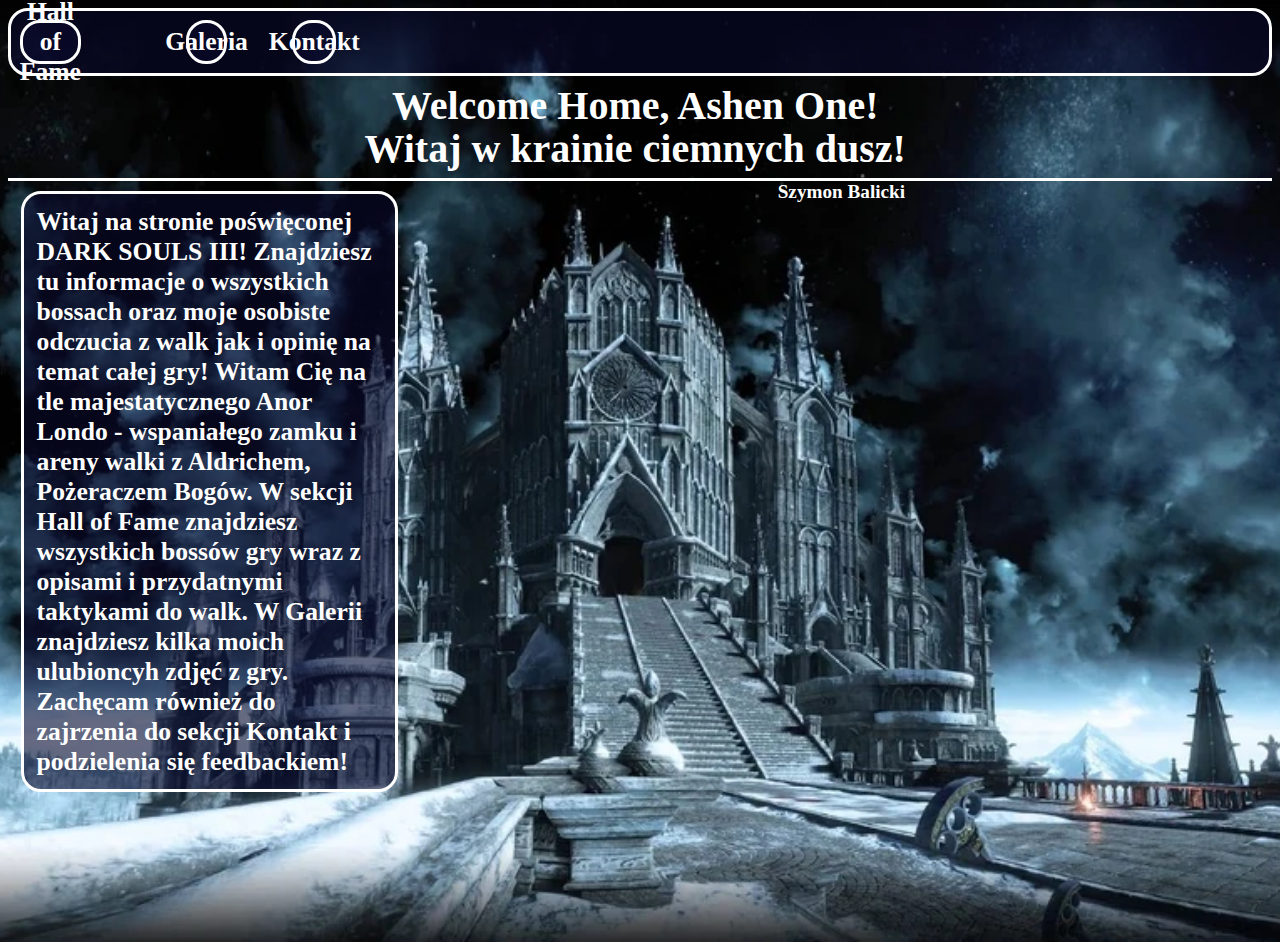
<file: home.html>
<!DOCTYPE html>
<html lang="pl">
  <head>
    <meta name="viewport" content="width=device_width, initial_scale=1.0" />
    <meta name="Author" content="Szymon Balicki" />
    <meta charset="utf-8" />
    <link rel="stylesheet" href="style.css" />
    <link rel="preconnect" href="https://fonts.googleapis.com" />
    <link rel="preconnect" href="https://fonts.gstatic.com" crossorigin />
    <link
      href="https://fonts.googleapis.com/css2?family=Cinzel+Decorative:wght@400;700;900&display=swap"
      rel="stylesheet"
    />

    <title>Home</title>
  </head>
  <body style="background-image: url(images/anor_londo.png)">
    <nav>
      <div class="navbar">
        <div class="rectangle">
          <a href="hall_of_fame.html" class="link"><b> Hall of Fame </b></a>
        </div>
        <div class="rectangle">
          <a href="galery.html" class="link"><b> Galeria </b></a>
        </div>
        <div class="rectangle">
          <a href="contact.html" class="link"><b> Kontakt </b></a>
        </div>
      </div>
    </nav>
    <header>
      <div
        class="heading"
        style="color: white; margin-top: 10px; margin-bottom: 5px"
      >
        <b> Welcome Home, Ashen One!</b>
      </div>
      <div
        class="heading"
        style="color: white; margin-top: 5px; margin-bottom: 10px"
      >
        <b> Witaj w krainie ciemnych dusz! </b>
      </div>
    </header>
    <div class="text_left_main">
      Witaj na stronie poświęconej DARK SOULS III! Znajdziesz tu informacje o
      wszystkich bossach oraz moje osobiste odczucia z walk jak i opinię na
      temat całej gry! Witam Cię na tle majestatycznego Anor Londo - wspaniałego
      zamku i areny walki z Aldrichem, Pożeraczem Bogów. W sekcji Hall of Fame
      znajdziesz wszystkich bossów gry wraz z opisami i przydatnymi taktykami do
      walk. W Galerii znajdziesz kilka moich ulubioncyh zdjęć z gry. Zachęcam
      również do zajrzenia do sekcji Kontakt i podzielenia się feedbackiem!
    </div>
    <footer>Szymon Balicki</footer>
  </body>
</html>
</file>
<file: style.css>
body {
  background-repeat: no-repeat;
  background-attachment: scroll;
  background-size: cover;
  background-position: center;
  overflow-x: hidden;
}

footer {
  font-family: "EB Garamond", serif;
  text-align: center;
  color: white;
  border-top: 3px solid white;
  font-size: 1.5vw;
  font-weight: bold;
}

image {
  border-radius: 10px;
}

.heading {
  width: 90vw;
  height: 3vw;
  margin: 4vw;
  margin-top: 2vw;
  margin-bottom: 2vw;
  text-align: center;
  align-items: center;
  justify-content: center;
  display: flex;
  font-family: "EB Garamond", serif;
  font-size: min(10vw, 10vh, 40px);
  font-weight: normal;
  color: black;
}

.navbar {
  display: flex;
  border: 3px solid white;
  border-radius: 20px;
  background-color: rgba(10, 10, 45, 0.6);
}

a:link,
a:visited {
  width: 33%;
  height: 3vw;
  margin: 0.7vw;
  border: 3px solid white;
  border-radius: 20px;
  text-align: center;
  align-items: center;
  justify-content: center;
  display: flex;
  float: left;
  background-color: rgba(10, 10, 45, 0.6);
  color: white;
  text-decoration: none;
  font-family: "EB Garamond", serif;
  font-weight: normal;
  font-size: 2vw;
}

a:hover,
a:active {
  background-color: white;
  color: rgb(10, 10, 45);
}

.text_left {
  width: 50%;
  height: 400px;
  float: left;
  font-family: "EB Garamond", serif;
  font-weight: bold;
  font-size: xx-large;
  color: rgb(0, 0, 0);
}

.pic_left {
  background-position: center;
  background-repeat: no-repeat;
  background-attachment: local;
  background-size: cover;
  max-width: 920px;
  width: 58vw;
  height: 100vh;
  max-height: 540px;
  min-height: 300px;
  float: left;
  margin: 0.5vw;
  border-radius: 20px;
  display: flexbox;
  border: 3px solid black;
}

.boss_info {
  background-color: rgba(121, 121, 116, 0.6);
  font-family: "EB Garamond", serif;
  color: black;
  max-width: 540px;
  max-height: 540px;
  width: 36vw;
  height: 100vh;
  min-height: 300px;
  float: left;
  margin: 0.5vw;
  border-radius: 20px;
  border: 3px solid black;
  display: flexbox;
}

.boss {
  width: 98vw;
  height: auto;
}

li {
  font-family: "EB Garamond", serif;
  font-size: min(1.5vw, 5vh, 24px);
  color: black;
  font-weight: bold;
  margin: 5px;
}

.info_text {
  font-family: "EB Garamond", serif;
  font-size: min(1.5vw, 4.5vh, 24px);
  color: black;
  font-weight: bold;
  margin: 20px;
}

.image {
  background-position: center;
  background-repeat: no-repeat;
  background-attachment: local;
  background-size: cover;
  width: 32vw;
  height: 34vw;
  border: 3px solid black;
  margin: 0.5vw;
  border-radius: 20px;
  float: left;
  display: flexbox;
}

.video_div {
  justify-content: center;
}

video {
  border: 3px solid black;
  border-radius: 20px;
  width: 96.5vw;
  height: auto;
  margin: 0.5vw;
}

.eb-garamond {
  font-family: "EB Garamond", serif;
  font-optical-sizing: auto;
  font-weight: 400;
  font-style: normal;
}

.contact-section {
  width: 90.5vw;
  margin: 2.5vw;
  padding: 20px;
  border: 3px solid black;
  border-radius: 20px;
  background-color: rgba(121, 121, 116, 0.6);
  font-family: "EB Garamond", serif;
  height: auto;
}

form label {
  display: block;
  margin: 1vw 0 0.5vw;
  font-weight: bold;
  font-size: 1.5vw;
}

form input[type="email"],
form select,
form textarea {
  background-color: rgba(121, 121, 116, 0.6);
  width: 89vw;
  padding: 0.5vw;
  margin-bottom: 5vh;
  border: 3px solid black;
  border-radius: 10px;
  font-family: "EB Garamond", serif;
  font-weight: bold;
  font-size: 1.5vw;
  resize: none;
}

form input[type="submit"] {
  width: 100%;
  padding: 1vw;
  border: none;
  background-color: rgb(29, 29, 29);
  color: white;
  font-size: 1.5vw;
  border-radius: 10px;
  cursor: pointer;
  font-family: "EB Garamond", serif;
  font-weight: normal;
}

form input[type="submit"]:hover {
  background-color: rgb(58, 57, 57);
}

::placeholder {
  color: rgb(58, 57, 57);
}

@keyframes slideLeft {
  from {
    transform: translateX(-60vw);
  }
  to {
    transform: translateX(0);
  }
}

.text_left_main {
  font-family: "EB Garamond", serif;
  font-weight: bold;
  font-size: 2vw;
  color: white;
  height: auto;
  width: 27vw;
  margin: 1vw;
  margin-bottom: 150px;
  text-align: left;
  display: flex;
  text-wrap: wrap;
  border-radius: 20px;
  border: 3px solid white;
  padding: 0.5vw;
  background-color: rgba(10, 10, 45, 0.6);
  float: left;
  padding: 1vw;

  animation-name: slideLeft;
  animation-duration: 7s;
  animation-timing-function: ease-in-out;
}

@keyframes slideRight {
  from {
    transform: translateX(60vw);
  }
  to {
    transform: translateX(0);
  }
}

.text_right_main {
  font-family: "EB Garamond", serif;
  font-weight: bold;
  font-size: 2vw;
  color: white;
  height: auto;
  width: 27vw;
  margin: 1vw;
  margin-bottom: 150px;
  text-align: left;
  display: flex;
  text-wrap: wrap;
  border-radius: 20px;
  border: 3px solid white;
  padding: 0.5vw;
  background-color: rgba(10, 10, 45, 0.6);
  float: right;
  padding: 1vw;

  animation-name: slideRight;
  animation-duration: 7s;
  animation-timing-function: ease-in-out;
  animation-fill-mode: forwards;
}

@keyframes slideDown {
  from {
    transform: translateY(-40vh);
  }
  to {
    transform: translateY(0);
  }
}

.navbar {
  animation-name: slideDown;
  animation-duration: 7s;
  animation-timing-function: ease-in-out;
  animation-fill-mode: forwards;
}

.heading1 {
  width: 90vw;
  height: 3vw;
  margin: 4vw;
  margin-top: 2vw;
  margin-bottom: 2vw;
  text-align: center;
  align-items: center;
  justify-content: center;
  display: flex;
  font-family: "EB Garamond", serif;
  font-size: min(10vw, 10vh, 40px);
  font-weight: normal;
  color: black;

  animation-name: slideDown;
  animation-duration: 3s;
  animation-timing-function: ease-in-out;
  animation-fill-mode: forwards;
}
</file>
